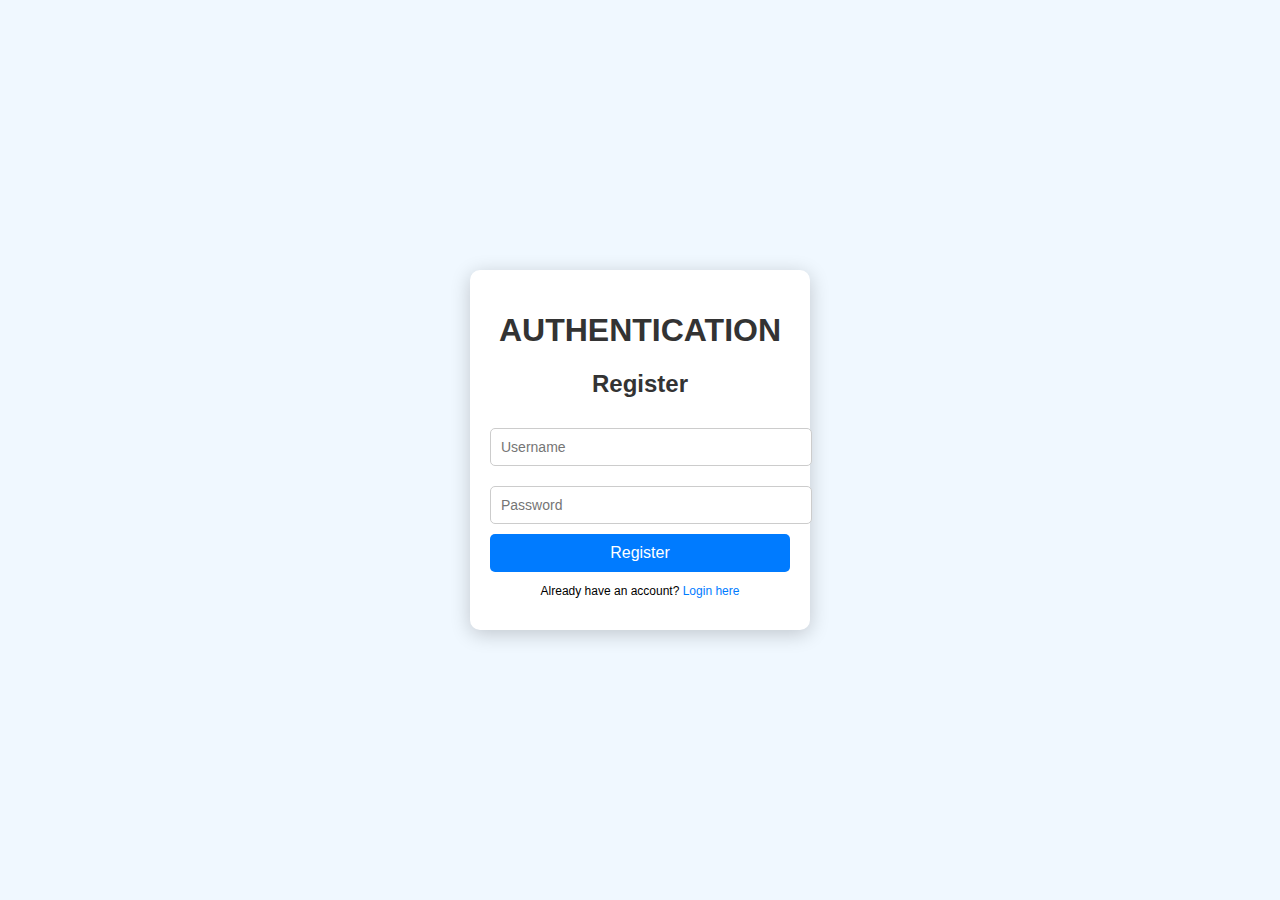
<file: index.html>
<!DOCTYPE html>
<html lang="en">
<head>
    <meta charset="UTF-8">
    <meta name="viewport" content="width=device-width, initial-scale=1.0">
    <title>Login Authentication System</title>
    <link rel="stylesheet" href="styles.css">
</head>
<body>
    <div class="container">
        <h1>AUTHENTICATION</h1>
        <div id="auth-container">
            <form id="register-form">
                <h2>Register</h2>
                <input type="text" id="register-username" placeholder="Username" required>
                <input type="password" id="register-password" placeholder="Password" required>
                <button type="submit">Register</button>
                <p>Already have an account? <span id="show-login">Login here</span></p>
            </form>
            <form id="login-form" style="display: none;">
                <h2>Login</h2>
                <input type="text" id="login-username" placeholder="Username" required>
                <input type="password" id="login-password" placeholder="Password" required>
                <button type="submit">Login</button>
                <p>Don't have an account? <span id="show-register">Register here</span></p>
            </form>
        </div>
        <div id="message"></div>
    </div>

    <script src="script.js"></script>
</body>
</html>
</file>
<file: styles.css>
body {
    font-family: Arial, sans-serif;
    background-color: #f0f8ff;
    display: flex;
    justify-content: center;
    align-items: center;
    height: 100vh;
    margin: 0;
}

.container {
    background: white;
    padding: 20px;
    border-radius: 10px;
    box-shadow: 0 4px 20px rgba(0, 0, 0, 0.2);
    width: 300px;
}

h1, h2 {
    text-align: center;
    color: #333;
}

input {
    width: 100%;
    padding: 10px;
    margin: 10px 0;
    border: 1px solid #ccc;
    border-radius: 5px;
    font-size: 14px;
}

button {
    width: 100%;
    padding: 10px;
    border: none;
    border-radius: 5px;
    background-color: #007bff;
    color: white;
    font-size: 16px;
    cursor: pointer;
}

button:hover {
    background-color: #0056b3;
}

#message {
    text-align: center;
    margin-top: 10px;
    color: red;
}

p {
    text-align: center;
    font-size: 12px;
}

span {
    color: #007bff;
    cursor: pointer;
}

.security-image {
    display: block;
    margin: 20px auto;
    max-width: 100%;
    height: auto;
    border-radius: 10px;
}
</file>
